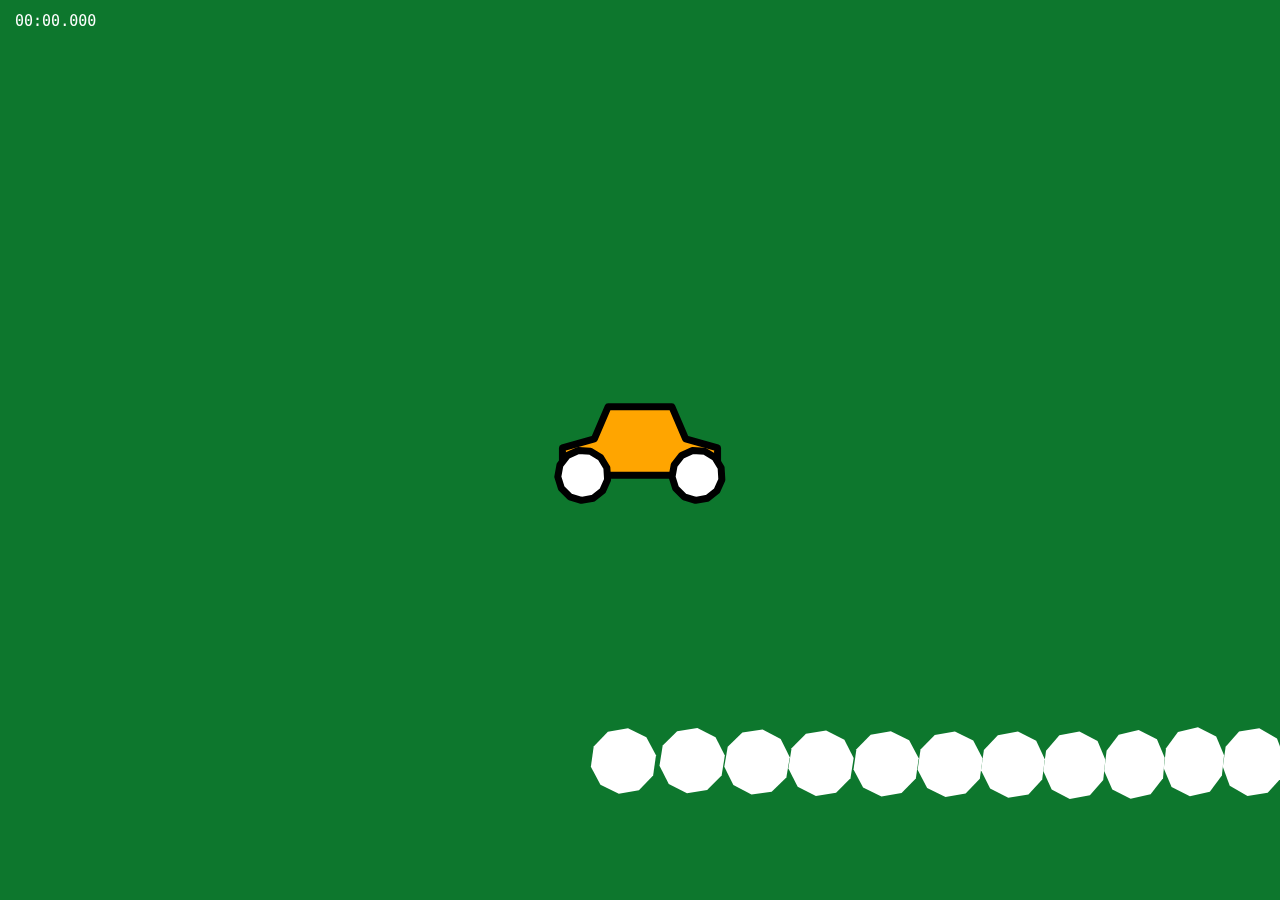
<file: index.html>
<!DOCTYPE html>
<html lang="en">
  <head>
    <meta charset="UTF-8" />
    <meta name="viewport" content="width=device-width, initial-scale=1.0" />
    <title>Physics</title>
    <link rel="stylesheet" href="style.css" />
  </head>
  <body>
    <!-- <div class="wrapper"> -->
    <canvas></canvas>
    <!-- <div class="container">
        <div class="down">        <div class="rotor">
          <div class="action">⟲</div>
          <div class="action">⟳</div>
        </div>
        <div class="accel">
          <div class="action">⟵</div>
          <div class="action">⟶</div>
        </div>
</div>
      </div>
    </div> -->

    <script type="module" src="js/index.js"></script>
  </body>
</html>
</file>
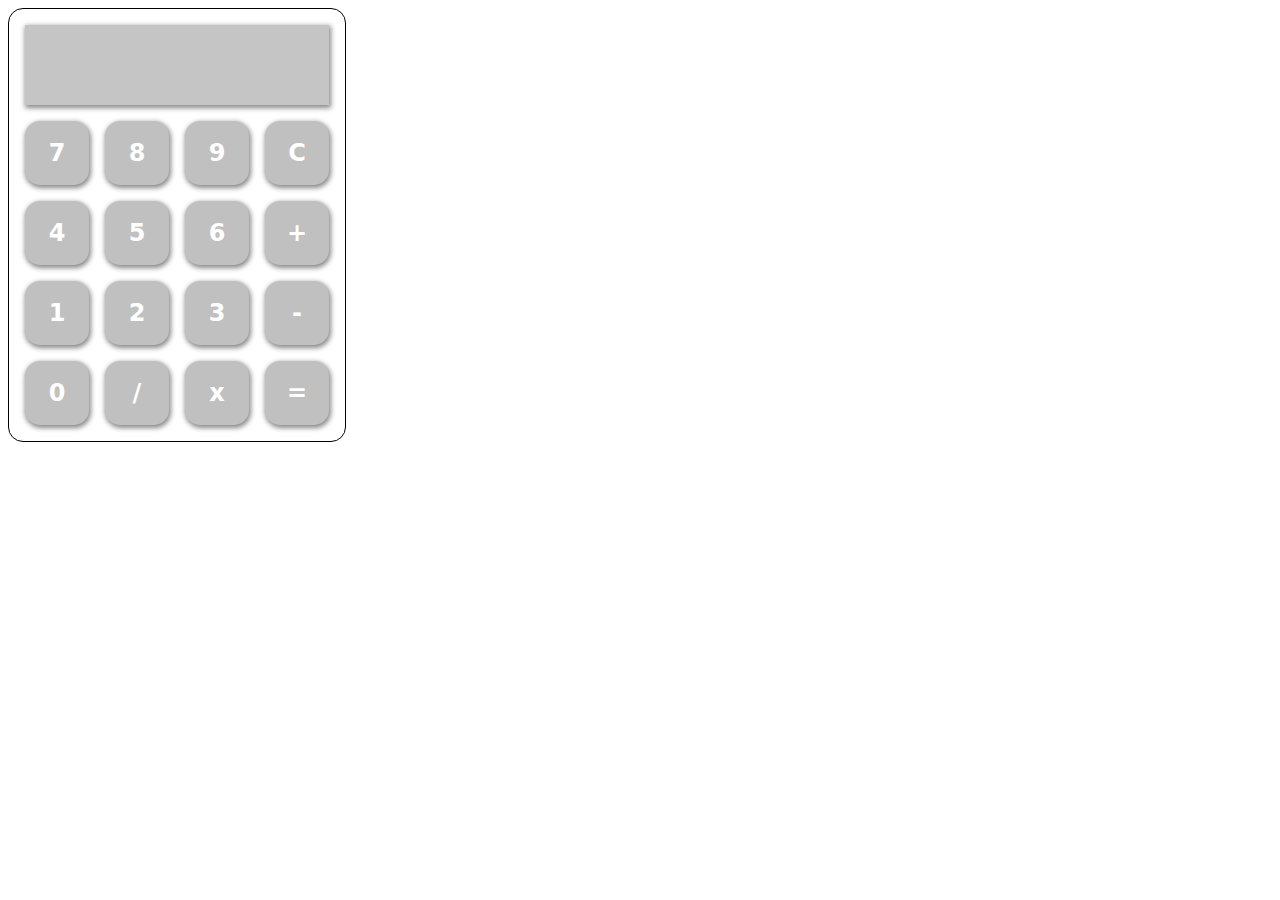
<file: calc/index.html>
<!DOCTYPE html>
<html lang="en">
<head>
  <meta charset="UTF-8">
  <meta name="viewport" content="width=device-width, initial-scale=1.0">
  <title>Calculator</title>
  <link rel="stylesheet" href="style.css">
</head>
<body>
  <div class="calculator">
    <div class="screen"></div>
    <div class="keys">
    </div>
  </div>
  <script src="index.js"></script>
</body>
</html>
</file>
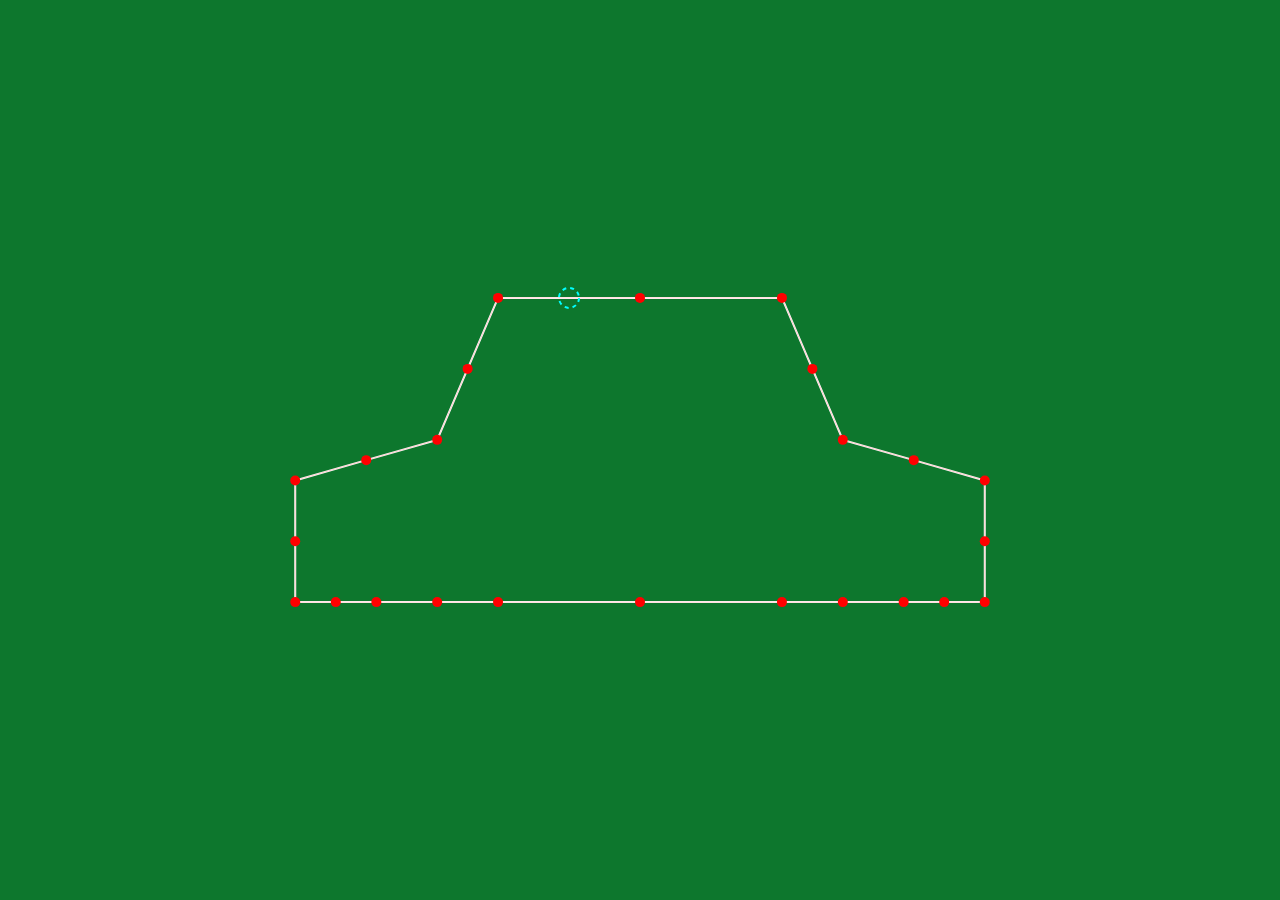
<file: debug/index.html>
<!DOCTYPE html>
<html lang="en">
<head>
  <meta charset="UTF-8">
  <meta name="viewport" content="width=device-width, initial-scale=1.0">
  <title>Debug</title>
  <link rel="stylesheet" href="../style.css">
</head>
<body>
  <canvas></canvas>
  <script type="module" src="shape_res.js"></script>
</body>
</html>
</file>
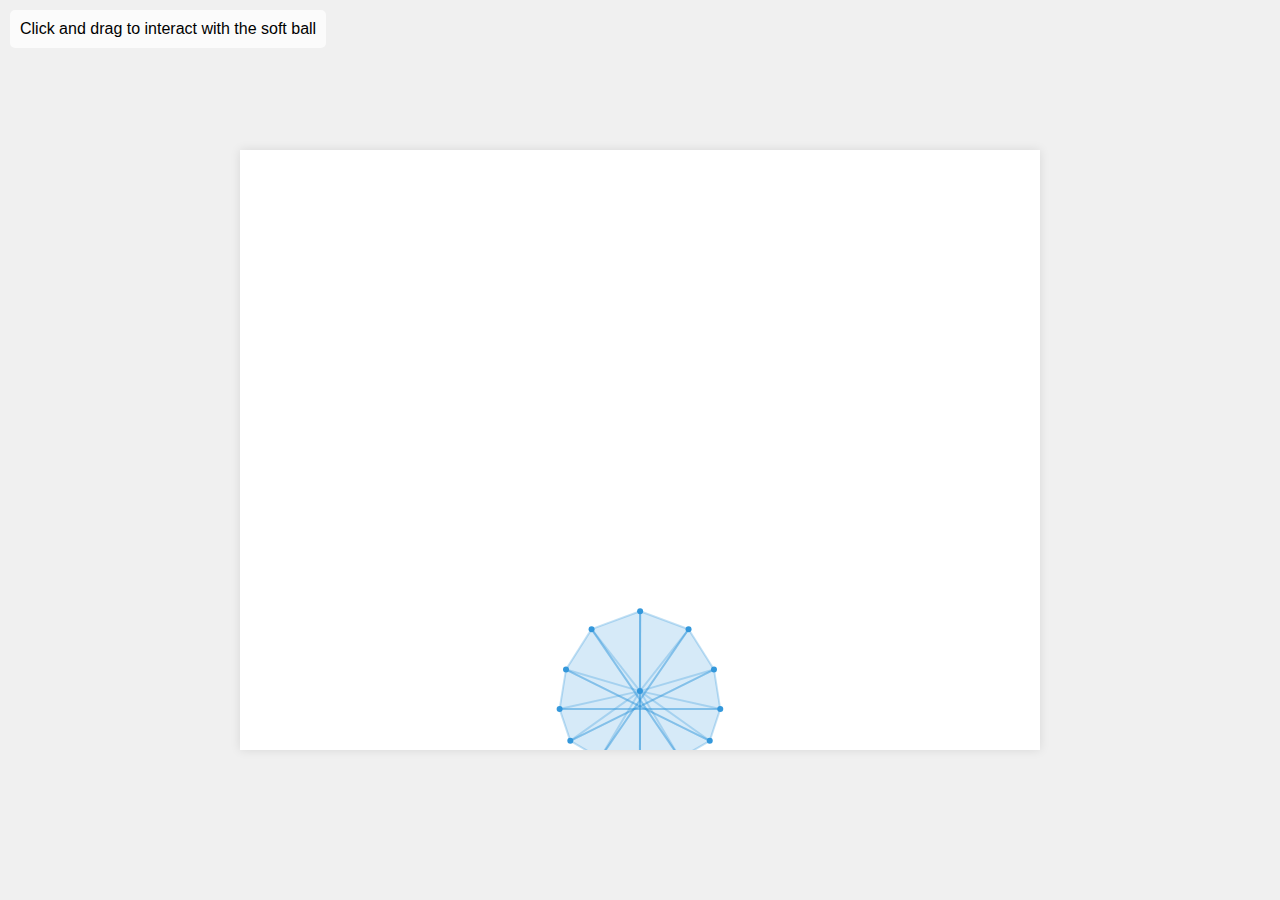
<file: bouncy.html>
<!DOCTYPE html>
<html lang="en">
<head>
    <meta charset="UTF-8">
    <meta name="viewport" content="width=device-width, initial-scale=1.0">
    <title>Soft Body Physics - Soft Ball</title>
    <style>
        body {
            margin: 0;
            overflow: hidden;
            background: #f0f0f0;
            display: flex;
            justify-content: center;
            align-items: center;
            height: 100vh;
            font-family: Arial, sans-serif;
        }
        canvas {
            background: white;
            box-shadow: 0 0 10px rgba(0,0,0,0.1);
        }
        .info {
            position: absolute;
            top: 10px;
            left: 10px;
            background: rgba(255,255,255,0.7);
            padding: 10px;
            border-radius: 5px;
        }
    </style>
</head>
<body>
    <div class="info">Click and drag to interact with the soft ball</div>
    <canvas id="canvas"></canvas>

    <script>
        // Canvas setup
        const canvas = document.getElementById('canvas');
        const ctx = canvas.getContext('2d');
        
        // Set canvas size
        canvas.width = 800;
        canvas.height = 600;
        
        // Physics parameters
        const GRAVITY = 0.5;
        const BOUNCE = 0.8;
        const FRICTION = 0.99;
        const STIFFNESS = 0.03;
        const PARTICLE_RADIUS = 3;
        
        // Soft ball parameters
        const BALL_RADIUS = 80;
        const BALL_SEGMENTS = 12;
        const BALL_CENTER_MASS = 2;
        const BALL_SURFACE_MASS = 1;
        
        // Mouse interaction
        const mouse = {
            x: 0,
            y: 0,
            prevX: 0,
            prevY: 0,
            isDown: false,
            strength: 1,
            radius: 100
        };
        
        // Particle class
        class Particle {
            constructor(x, y, mass = 1, isPinned = false) {
                this.x = x;
                this.y = y;
                this.prevX = x;
                this.prevY = y;
                this.mass = mass;
                this.isPinned = isPinned;
                this.radius = PARTICLE_RADIUS;
            }
            
            update() {
                if (this.isPinned) {
                    this.x = this.prevX;
                    this.y = this.prevY;
                    return;
                }
                
                // Verlet integration
                const vx = (this.x - this.prevX) * FRICTION;
                const vy = (this.y - this.prevY) * FRICTION;
                
                this.prevX = this.x;
                this.prevY = this.y;
                
                this.x += vx;
                this.y += vy + GRAVITY;
                
                // Boundary collision
                if (this.x < this.radius) {
                    this.x = this.radius;
                    this.prevX = this.x + vx * BOUNCE;
                }
                if (this.x > canvas.width - this.radius) {
                    this.x = canvas.width - this.radius;
                    this.prevX = this.x + vx * BOUNCE;
                }
                if (this.y < this.radius) {
                    this.y = this.radius;
                    this.prevY = this.y + vy * BOUNCE;
                }
                if (this.y > canvas.height - this.radius) {
                    this.y = canvas.height - this.radius;
                    this.prevY = this.y + vy * BOUNCE;
                }
            }
            
            draw() {
                ctx.beginPath();
                ctx.arc(this.x, this.y, this.radius, 0, Math.PI * 2);
                ctx.fillStyle = '#3498db';
                ctx.fill();
                ctx.closePath();
            }
        }
        
        // Constraint class (spring between two particles)
        class Constraint {
            constructor(p1, p2, stiffness = STIFFNESS) {
                this.p1 = p1;
                this.p2 = p2;
                this.length = Math.sqrt(
                    Math.pow(p2.x - p1.x, 2) + 
                    Math.pow(p2.y - p1.y, 2)
                );
                this.stiffness = stiffness;
            }
            
            update() {
                const dx = this.p2.x - this.p1.x;
                const dy = this.p2.y - this.p1.y;
                const distance = Math.sqrt(dx * dx + dy * dy);
                
                if (distance === 0) return;
                
                const diff = (this.length - distance) / distance;
                const offsetX = dx * diff * this.stiffness;
                const offsetY = dy * diff * this.stiffness;
                
                const m1 = this.p1.mass + this.p2.mass;
                const m2 = this.p1.mass / m1;
                const m3 = this.p2.mass / m1;
                
                if (!this.p1.isPinned) {
                    this.p1.x -= offsetX * m3;
                    this.p1.y -= offsetY * m3;
                }
                
                if (!this.p2.isPinned) {
                    this.p2.x += offsetX * m2;
                    this.p2.y += offsetY * m2;
                }
            }
            
            draw() {
                ctx.beginPath();
                ctx.moveTo(this.p1.x, this.p1.y);
                ctx.lineTo(this.p2.x, this.p2.y);
                ctx.strokeStyle = 'rgba(52, 152, 219, 0.3)';
                ctx.lineWidth = 2;
                ctx.stroke();
                ctx.closePath();
            }
        }
        
        // Soft body class (collection of particles and constraints)
        class SoftBody {
            constructor(x, y, radius, segments) {
                this.particles = [];
                this.constraints = [];
                this.center = new Particle(x, y, BALL_CENTER_MASS);
                this.radius = radius;
                
                // Create surface particles
                for (let i = 0; i < segments; i++) {
                    const angle = (i / segments) * Math.PI * 2;
                    const px = x + Math.cos(angle) * radius;
                    const py = y + Math.sin(angle) * radius;
                    this.particles.push(new Particle(px, py, BALL_SURFACE_MASS));
                }
                
                // Create constraints between surface particles
                for (let i = 0; i < this.particles.length; i++) {
                    const next = (i + 1) % this.particles.length;
                    this.constraints.push(new Constraint(this.particles[i], this.particles[next]));
                    
                    // Connect surface particles to center
                    this.constraints.push(new Constraint(this.particles[i], this.center, STIFFNESS * 0.8));
                }
                
                // Add cross constraints for more stability
                for (let i = 0; i < this.particles.length; i++) {
                    const next = (i + Math.floor(segments/2)) % this.particles.length;
                    this.constraints.push(new Constraint(this.particles[i], this.particles[next], STIFFNESS * 0.5));
                }
            }
            
            update() {
                // Update center particle first
                this.center.update();
                
                // Update all surface particles
                for (const particle of this.particles) {
                    particle.update();
                }
                
                // Apply constraints multiple times for stability
                for (let i = 0; i < 50; i++) {
                    for (const constraint of this.constraints) {
                        constraint.update();
                    }
                }
                
                // Handle mouse interaction
                if (mouse.isDown) {
                    for (const particle of [...this.particles, this.center]) {
                        const dx = particle.x - mouse.x;
                        const dy = particle.y - mouse.y;
                        const distance = Math.sqrt(dx * dx + dy * dy);
                        
                        if (distance < mouse.radius) {
                            const force = (mouse.radius - distance) / mouse.radius;
                            particle.x += (mouse.x - mouse.prevX) * force * mouse.strength / particle.mass;
                            particle.y += (mouse.y - mouse.prevY) * force * mouse.strength / particle.mass;
                        }
                    }
                }
            }
            
            draw() {
                // Draw constraints first (behind particles)
                for (const constraint of this.constraints) {
                    constraint.draw();
                }
                
                // Draw particles
                this.center.draw();
                for (const particle of this.particles) {
                    particle.draw();
                }
                
                // Draw soft body fill
                ctx.beginPath();
                ctx.moveTo(this.particles[0].x, this.particles[0].y);
                for (let i = 1; i < this.particles.length; i++) {
                    ctx.lineTo(this.particles[i].x, this.particles[i].y);
                }
                ctx.closePath();
                ctx.fillStyle = 'rgba(52, 152, 219, 0.2)';
                ctx.fill();
            }
        }
        
        // Create soft body
        const softBall = new SoftBody(
            canvas.width / 2,
            canvas.height / 3,
            BALL_RADIUS,
            BALL_SEGMENTS
        );
        
        // Mouse event listeners
        canvas.addEventListener('mousemove', (e) => {
            const rect = canvas.getBoundingClientRect();
            mouse.prevX = mouse.x;
            mouse.prevY = mouse.y;
            mouse.x = e.clientX - rect.left;
            mouse.y = e.clientY - rect.top;
        });
        
        canvas.addEventListener('mousedown', () => {
            mouse.isDown = true;
        });
        
        canvas.addEventListener('mouseup', () => {
            mouse.isDown = false;
        });
        
        canvas.addEventListener('mouseleave', () => {
            mouse.isDown = false;
        });
        
        // Animation loop
        function animate() {
            ctx.clearRect(0, 0, canvas.width, canvas.height);
            
            softBall.update();
            softBall.draw();
            
            requestAnimationFrame(animate);
        }
        
        animate();
    </script>
</body>
</html>
</file>
<file: style.css>
* {
  box-sizing: border-box;
}

html,body {
  height: 100%;
}

body {
  margin: 0;
  padding: 0;
}
canvas {
  display: block;
  background-color: rgb(13, 119, 45);
  grid-area: overlay;
  /* animation: beu 10s linear infinite alternate; */
}
.container {
  grid-area: overlay;
  height: 100%;
  position: relative;
}
.down {
  position: relative;
  bottom: 0;
  width: 100%;
  padding: 1em;
}
.wrapper {
  display: grid;
  grid-template-areas: "overlay";
}

.rotor, .accel {
  position: relative;
}

@keyframes beu {
  0%{
    background-color: blue;
  }
  20%{
    background-color: rgb(97, 95, 0);
  }
  40%{
    background-color: rgb(255, 255, 255);
  }
  60%{
    background-color: rgb(146, 25, 25);
  }
  80%{
    background-color: rgb(0, 255, 42);
  }
  100%{
    background-color: rgb(0, 0, 0);
  }
}
</file>
<file: calc/style.css>
*{
  box-sizing: border-box;
}

.calculator {
  width: min-content;
  border: 1px solid black;
  border-radius: 15px;
  display: flex;
  flex-direction: column;
  gap: 1em;
  overflow: clip;
  padding: 1em;
  color: white;
  font-weight: 900;
  font-family: system-ui, -apple-system, BlinkMacSystemFont, 'Segoe UI', Roboto, Oxygen, Ubuntu, Cantarell, 'Open Sans', 'Helvetica Neue', sans-serif;
}

.screen {
  background-color: rgb(197, 197, 197);
  height: 5em;
  box-shadow: 1px 2px 5px 1px rgba(0, 0, 0, 0.466);
  text-align: right;
  padding: 1em;
}

.keys {
  display: grid;
  grid-template-areas: 
  "m7 m8 m9 mC"
  "m4 m5 m6 mp"
  "m1 m2 m3 mm"
  "m0 md mt me";
  grid-template-rows: 4em 4em 4em 4em;
  grid-template-columns: 4em 4em 4em 4em;
  gap: 1em;
}

.key {
  border-radius: 15px;
  box-shadow: 1px 2px 5px 1px rgba(0, 0, 0, 0.466);
  /* width: 4em; */
  /* height: 4em; */
  /* padding: 0.5em 0; */
  /* width: 1em;
  height: 1em; */
  /* align-items: center; */
  display: flex;
  justify-content: center;
  align-items: center;
  /* width: 100; */
  background-color: rgb(192, 192, 192);
  transition: box-shadow ease-in-out 150ms, transform;
  /* height: 100%; */
  font-size: 1.5em;

}

.key:hover { 
  background-color: rgb(151, 151, 151);
}

.key:active { 
  transform: scale(0.95);
  box-shadow: 0px 0px 0px 0px rgba(0, 0, 0, 0.466);
}
</file>
